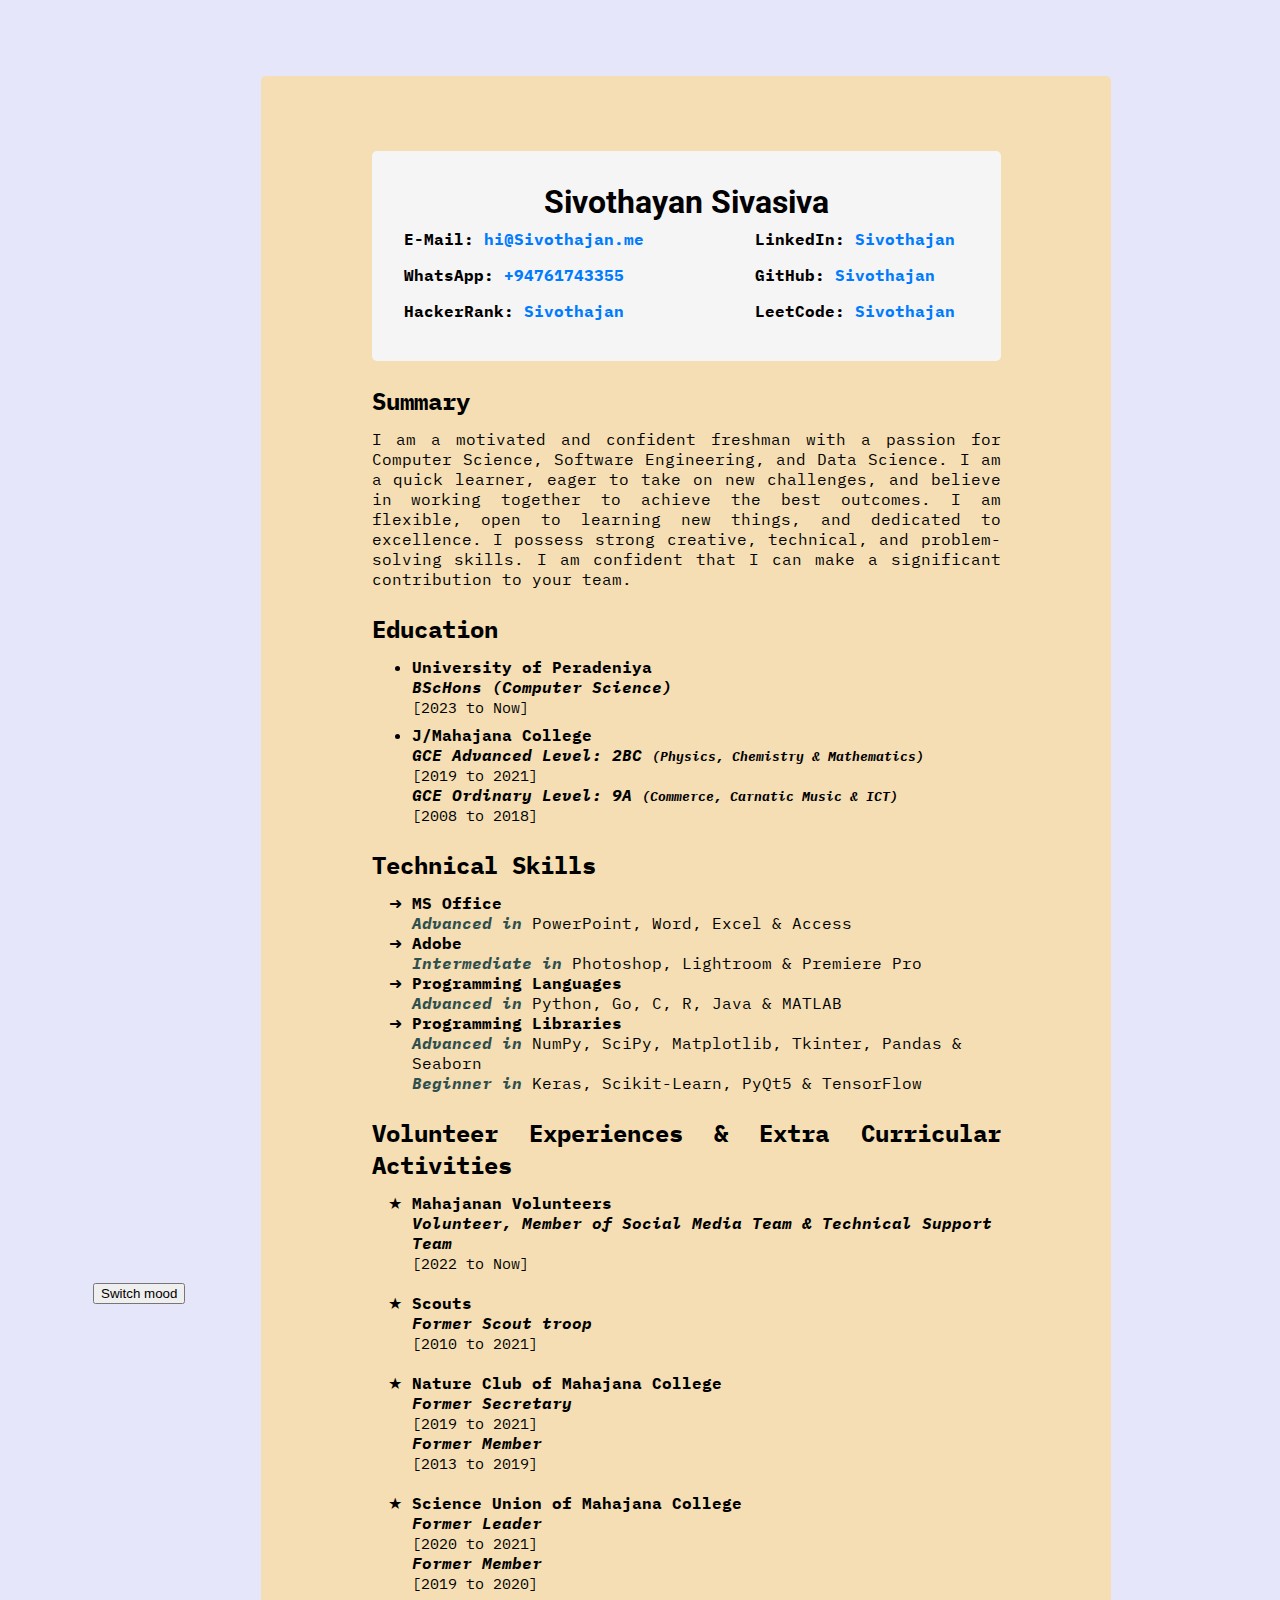
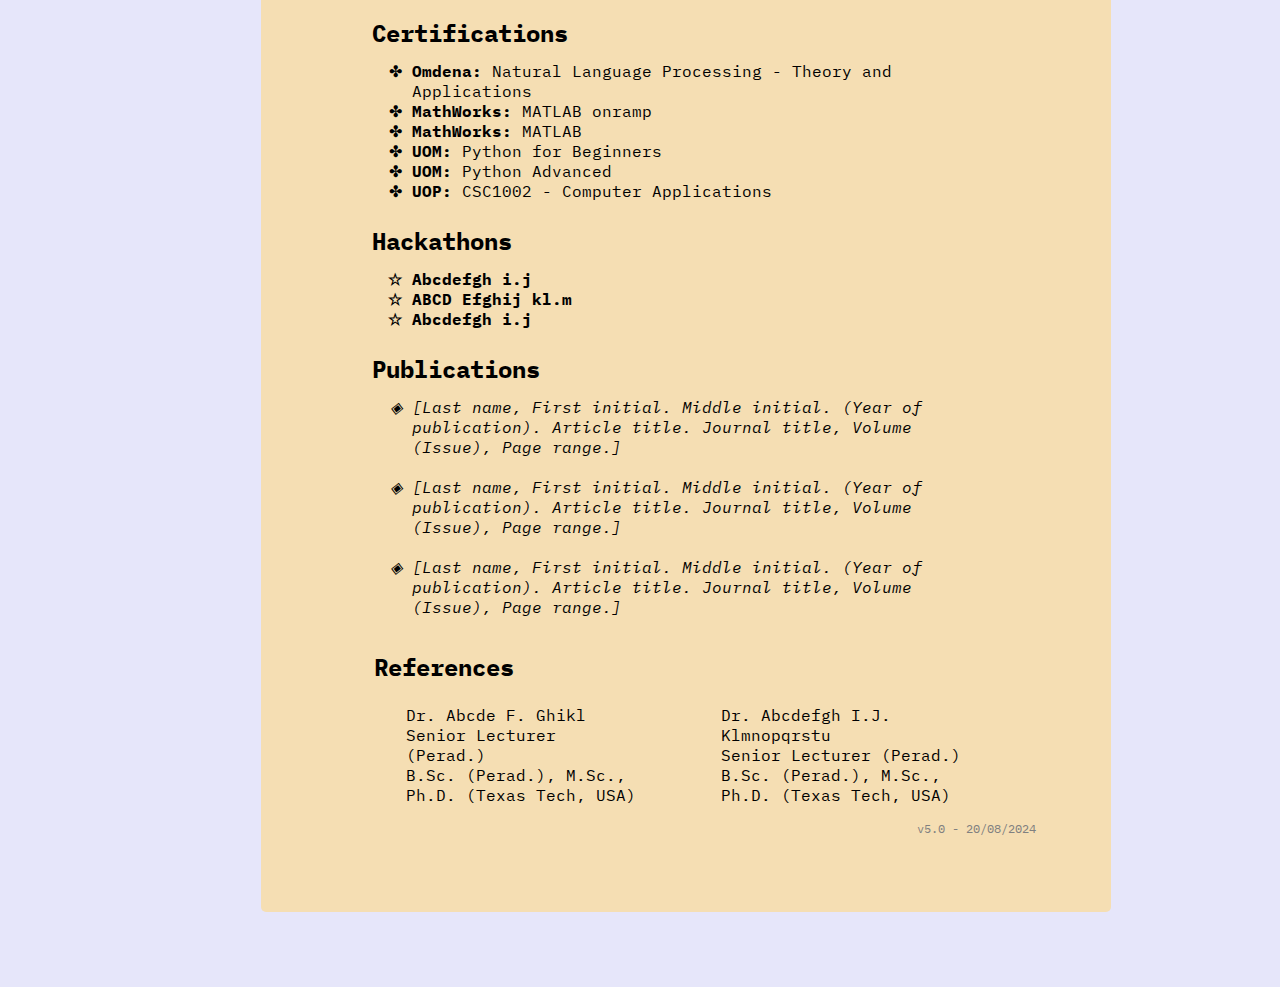
<file: docs/cv-resume.html>
<!DOCTYPE html>
<html lang="en">
<head>

    <meta charset="UTF-8">
    <meta name="viewport" content="width=device-width, initial-scale=1.0">
    <title>CV/ Resume - Sivothayan Sivasiva</title>

    <link rel="apple-touch-icon" sizes="180x180" href="./favicon/apple-touch-icon.png">
    <link rel="icon" type="image/png" sizes="32x32" href="./favicon/favicon-32x32.png">
    <link rel="icon" type="image/png" sizes="16x16" href="./favicon/favicon-16x16.png">
    <link rel="manifest" href="./favicon/site.webmanifest">

    <script src="./src/components/api_check.js"></script>
    <script src="./src/components/main.js"></script>

    <link id="theme-stylesheet" rel="stylesheet" href="./src/styles/cv-resume.css">

    <link rel="canonical" href="https://sivothajan.me/cv-resume">
    <meta name="author" content="Sivothajan">

</head>
<body>
    <div class="rain rain-hidden"></div>
    <button id="rain-toggle-button" class="rain-toggle-button">Switch mood</button>
    <div id="popup" class="popup">
        <div class="popup-content">
            <strong>Please rotate your device to landscape mode to view this CV-Resume page.</strong>
        </div>
    </div>
    <div class="container">
        <section class="contact-info">
            <h1><a href="https://sivothajan.me" class="h1-link" target="_blank">Sivothayan Sivasiva</a></h1>
        <table class="contact-info-table">
            <tr>
                <td><strong>E-Mail: <a href="https://mailto:hi@Sivothajan.me" target="_blank">hi@Sivothajan.me</a></strong></td>
                <td><p>&nbsp;&nbsp;&nbsp;&nbsp;&nbsp;&nbsp;&nbsp;&nbsp;&nbsp;</p></td>
                <td><strong>LinkedIn: <a href="https://linkedin.sivothajan.me" target="_blank">Sivothajan</a></strong></td>
            </tr>
            <tr>
                <td><strong>WhatsApp: <a href="https://wa.sivothajan.me" target="_blank">+94761743355</a></strong></td>
                <td><p>&nbsp;&nbsp;&nbsp;&nbsp;&nbsp;&nbsp;&nbsp;&nbsp;&nbsp;</p></td>
                <td><strong>GitHub: <a href="https://github.sivothajan.me">Sivothajan</a></strong></td>
            </tr>
            <tr>
                <td><strong>HackerRank: <a href="https://hackerrank.sivothajan.me" target="_blank">Sivothajan</a></strong></td>
                <td><p>&nbsp;&nbsp;&nbsp;&nbsp;&nbsp;&nbsp;&nbsp;&nbsp;&nbsp;</p></td>
                <td><strong>LeetCode: <a href="https://leetcode.sivothajan.me" target="_blank">Sivothajan</a></strong></td>
            </tr>
        </table>
        </section>

        <section class="summary">
            <h2>Summary</h2>
            <p class="summary-txt">
                I am a motivated and confident freshman with a passion for Computer Science, Software Engineering, and Data Science. I am a quick learner, eager to take on new challenges, and believe in working together to achieve the best outcomes. I am flexible, open to learning new things, and dedicated to excellence. I possess strong creative, technical, and problem-solving skills. I am confident that I can make a significant contribution to your team.
            </p>
        </section>

        <section class="education">
            <h2>Education</h2>
            <ul>
                <li><strong>University of Peradeniya</strong></li>
                <b><i>BScHons (Computer Science)</i></b><br>
                <text class="medium-text">[2023 to Now]</text>
            </ul>
            <ul>
                <li><strong>J/Mahajana College</strong></li>
                <b><i>GCE Advanced Level: 2BC <text class="small-text">(Physics, Chemistry & Mathematics)</text></i></b><br>
                <text class="medium-text">[2019 to 2021]</text><br>
                <b><i>GCE Ordinary Level: 9A <text class="small-text">(Commerce, Carnatic Music & ICT)</text></i></b><br>
                <text class="medium-text">[2008 to 2018]</text>
            </ul>
        </section>

        <section class="technical-skills">
            <h2>Technical Skills</h2>
            <ul>
                <li><strong>MS Office<br></strong>
                <text class="level-txt">Advanced in </text>PowerPoint, Word, Excel & Access</li>
                <li><strong>Adobe<br>
                </strong><text class="level-txt">Intermediate in </text>Photoshop, Lightroom & Premiere Pro</li>
                <li><strong>Programming Languages<br>
                </strong><text class="level-txt">Advanced in </text>Python, Go, C, R, Java & MATLAB</li>
                <li><strong>Programming Libraries<br>
                </strong><text class="level-txt">Advanced in </text>NumPy, SciPy, Matplotlib, Tkinter, Pandas & Seaborn<br>
                <text class="level-txt">Beginner in </text>Keras, Scikit-Learn, PyQt5 & TensorFlow</li>
            </ul>
        </section>

        <section class="extra-curricular">
            <h2>Volunteer Experiences & Extra Curricular Activities</h2>
            <ul>
                <li><strong>Mahajanan Volunteers</strong><br>
                <b><i>Volunteer, Member of Social Media Team & Technical Support Team</i></b><br>
                <text class="medium-text">[2022 to Now]</text></li><br>
                <li><strong>Scouts</strong><br>
                <b><i>Former Scout troop</i></b><br>
                <text class="medium-text">[2010 to 2021]</text></li><br>
                <li><strong>Nature Club of Mahajana College</strong><br>
                <b><i>Former Secretary</i></b><br>
                <text class="medium-text">[2019 to 2021]</text><br>
                <b><i>Former Member</i></b><br>
                <text class="medium-text">[2013 to 2019]</text></li><br>
                <li><strong>Science Union of Mahajana College</strong><br>
                <b><i>Former Leader</i></b><br>
                <text class="medium-text">[2020 to 2021]</text><br>
                <b><i>Former Member</i></b><br>
                <text class="medium-text">[2019 to 2020]</text></li>
            </ul>
        </section>

        <section class="certifications">
            <h2>Certifications</h2>
            <ul>
                <li><b>Omdena: </b><a href="" target="_blank" class="link">Natural Language Processing - Theory and Applications</a></li>
                <li><b>MathWorks: </b><a href="" target="_blank" class="link">MATLAB onramp</a></li>
                <li><b>MathWorks: </b><a href="" target="_blank" class="link">MATLAB</a></li>
                <li><b>UOM: </b><a href="" target="_blank" class="link">Python for Beginners</a></li>
                <li><b>UOM: </b><a href="" target="_blank" class="link">Python Advanced</a></li>
                <li><b>UOP: </b><a href="" target="_blank" class="link">CSC1002 - Computer Applications</a></li>
            </ul>
        </section>

        <section class="hackathons">
            <h2>Hackathons</h2>
            <ul>
            <strong>
                <li><a href="" target="_blank" class="link">Abcdefgh i.j</a></li>
                <li><a href="" target="_blank" class="link">ABCD Efghij kl.m</a></li>
                <li><a href="" target="_blank" class="link">Abcdefgh i.j</a></li>
            </strong>
            </ul>
        </section>

        <section class="publications">
            <h2>Publications</h2>
            <ul>
                <li>[Last name, First initial. Middle initial. (Year of publication). Article title. Journal title, Volume (Issue), Page range.]</li>
                <br>
                <li>[Last name, First initial. Middle initial. (Year of publication). Article title. Journal title, Volume (Issue), Page range.]</li>
                <br>
                <li>[Last name, First initial. Middle initial. (Year of publication). Article title. Journal title, Volume (Issue), Page range.]</li>
            </ul>
        </section>

        <section class="references">
            <table class="reference-table">
                <thead>
                    <tr>
                        <th colspan="2"><h2>References</h2></th>
                    </tr>
                </thead>
                <tbody>
                    <tr>
                        <td><p>&nbsp;&nbsp;&nbsp;</p></td>
                        <td>
                            <p><a href="" target="_blank" class="link">Dr. Abcde F. Ghikl <br> Senior Lecturer (Perad.) <br> B.Sc. (Perad.), M.Sc., <br> Ph.D. (Texas Tech, USA) <br></a>
                            </p>
                        </td>
                        <td><p>&nbsp;&nbsp;&nbsp;&nbsp;&nbsp;&nbsp;&nbsp;&nbsp;</p></td>
                        <td>
                            <p><a href="" target="_blank" class="link">Dr. Abcdefgh I.J. Klmnopqrstu <br> Senior Lecturer (Perad.) <br> B.Sc. (Perad.), M.Sc., <br> Ph.D. (Texas Tech, USA) <br></a>
                            </p>
                        </td>
                    </tr>
                </tbody>
            </table>
        </section>
        
        <p class="cv-version">v5.0 - 20/08/2024</p>
    </div>
    <script src="./src/components/cv-resume.js"></script>
</body>
</html>
</file>
<file: docs/src/styles/cv-resume.css>
@import url('https://fonts.googleapis.com/css2?family=IBM+Plex+Mono&display=swap');
@import url('https://fonts.googleapis.com/css2?family=Roboto&display=swap');

body {
    font-family: 'IBM Plex Mono';
    margin: 0;
    padding: 0;
    display: flex;
    justify-content: center;
    align-items: center;
    min-height: 100vh;
    background-color: lavender;
    font-size: 16px;
}

@keyframes snakeGlow {
    0% {
        box-shadow: 0 0 10px #2796f6;
    }
    25% {
        box-shadow: 10px 10px 20px #2796f6;
    }
    50% {
        box-shadow: 0 0 30px #2796f6;
    }
    75% {
        box-shadow: -10px -10px 20px #CFE2F3;
    }
    100% {
        box-shadow: 0 0 10px #2796f6;
    }
}

.container {
    width: 80%;
    max-width: 18.5cm;
    height: auto;
    margin: 2cm;
    background-color: wheat;
    padding: 2cm;
    animation: snakeGlow 6s infinite;
    border-radius: 5px;
}

@media (max-width: 600px) {
    body {
        font-size: 14px;
    }

    .container {
        width: 100%;
        margin: 2cm;
    }
    
    .contact-info,
    .summary,
    .education,
    .technical-skills,
    .extra-curricular,
    .hackathons,
    .publications,
    .references,
    .certifications {
        width: 100%;
    }
}

.contact-info {
    background-color: whitesmoke;
    padding: 2em;
    border-radius: 5px;
    margin-bottom: 1.5em;
    width: 90%;
    max-width: 100%;
    margin: 0 auto;
    box-sizing: border-box;
}

.contact-info h1 {
    font-family: 'Roboto';
    margin: 0;
    text-align: center;
    font-size: 2em;
}

.contact-info a {
    color: #007bff;
    text-decoration: none;
}

.contact-info a:hover {
    text-decoration: none;
}

.contact-info-table {
    border-collapse: collapse;
    width: 100%;
    vertical-align: baseline;
}

td, th {
    border: 0px solid;
    text-align: left;
    padding: 0px;
}

.summary, .education, .technical-skills, .extra-curricular, .certifications, .hackathons, .publications, .references {
    text-align: justify;
    width: 90%;
    margin: 0 auto;
}

.summary-txt {
    text-align: justify;
}

.small-text {
    font-size: 10pt;
}

.medium-text {
    font-size: 11pt;
}

h2 {
    margin: 1em 0 0.5em 0;
    font-size: 1.5em;
}

ul {
    list-style-type: disc;
    margin-left: 1.5em;
}

p, ul {
    text-align: left;
    margin: 0.5em 0;
}

a {
    color: #007bff;
    text-decoration: none;
}

a:hover {
    color: goldenrod;
}


.h1-link:link {
    color: #000000;
    text-decoration: none;
}


.h1-link:active {
    color: #000000;
    text-decoration: none;
}


.h1-link:visited {
    color: #000000;
    text-decoration: none;
}

.h1-link:hover {
    color: rgb(235, 201, 50);
}

.link:link {
    color: #000000;
    text-decoration: none;
}


.link:active {
    color: #000000;
    text-decoration: none;
}


.link:visited {
    color: #000000;
    text-decoration: none;
}

.link:hover {
    color: goldenrod;
}

.popup {
    position: fixed;
    top: 0;
    left: 0;
    width: 100%;
    height: 100%;
    background-color: rgba(0, 0, 0, 0.7);
    display: none;
    justify-content: center;
    align-items: center;
    z-index: 1000;
}

.popup-content {
    background-color: lavender;
    padding: 20px;
    border-radius: 8px;
    text-align: center;
    width: 80%;
    max-width: 400px;
}

.cv-version{
    margin-bottom: 0;
    text-align: right;
    color: grey;
    font-size: 0.75em;
}

.level-txt {
    color: darkslategray;
    font-weight: bold;
    font-style: italic;
}

.technical-skills ul li {
    list-style-type: "  ➜ ";
}

.extra-curricular ul li {
    list-style-type: "  ★ ";
}

.certifications ul li {
    list-style-type: "  ✤ ";
}

.hackathons ul li {
    list-style-type: "  ☆ ";
}

.publications ul li {
    list-style-type: "  ◈ ";
    font-style: italic;
}
</file>
